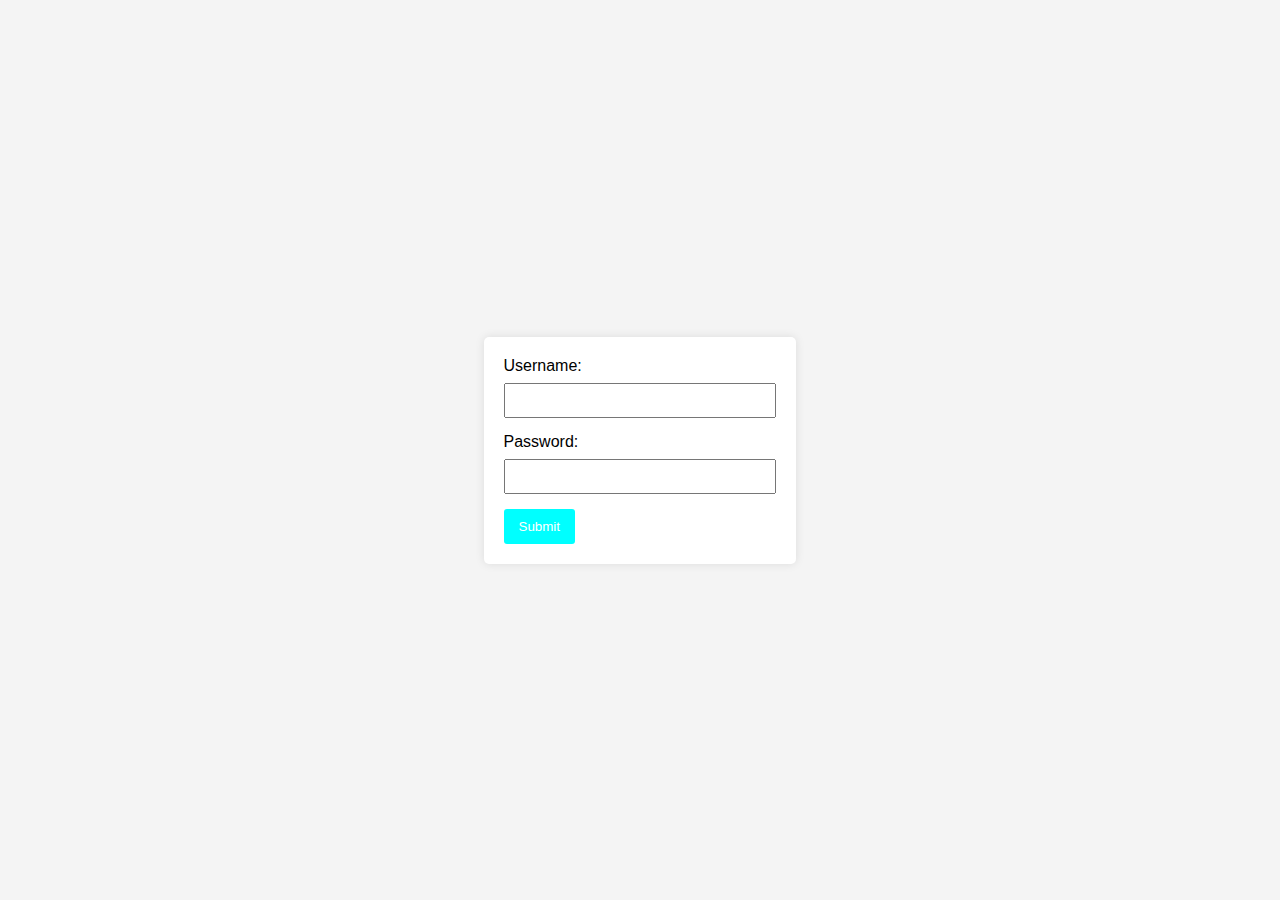
<file: Class/index.html>
<!DOCTYPE html>
<html lang="en">
<head>
  <meta charset="UTF-8">
  <meta name="viewport" content="width=device-width, initial-scale=1.0">
  <title>Login Form</title>
  <style>
    body {
      font-family: Arial, sans-serif;
      background-color: #f4f4f4;
      margin: 0;
      display: flex;
      align-items: center;
      justify-content: center;
      height: 100vh;
    }

    form {
      background-color: #fff;
      padding: 20px;
      border-radius: 5px;
      box-shadow: 0 0 10px rgba(0, 0, 0, 0.1);
    }

    label {
      display: block;
      margin-bottom: 8px;
    }

    input {
      width: 100%;
      padding: 8px;
      margin-bottom: 15px;
      box-sizing: border-box;
    }

    button {
      background-color: #4caf50;
      color: #fff;
      padding: 10px 15px;
      border: none;
      border-radius: 3px;
      cursor: pointer;
    }

    button:hover {
      background-color: #45a049;
    }

    #btn{
        background-color: aqua;
    }
  </style>
</head>
<body>

  <form action="#" method="post">
    <label for="username">Username:</label>
    <input type="text" id="username" name="username" required>
    <label for="username">Password:</label>
    <input type="text" id="username" name="password" required>

    <button id="btn">Submit</button>
  </label>
</file>
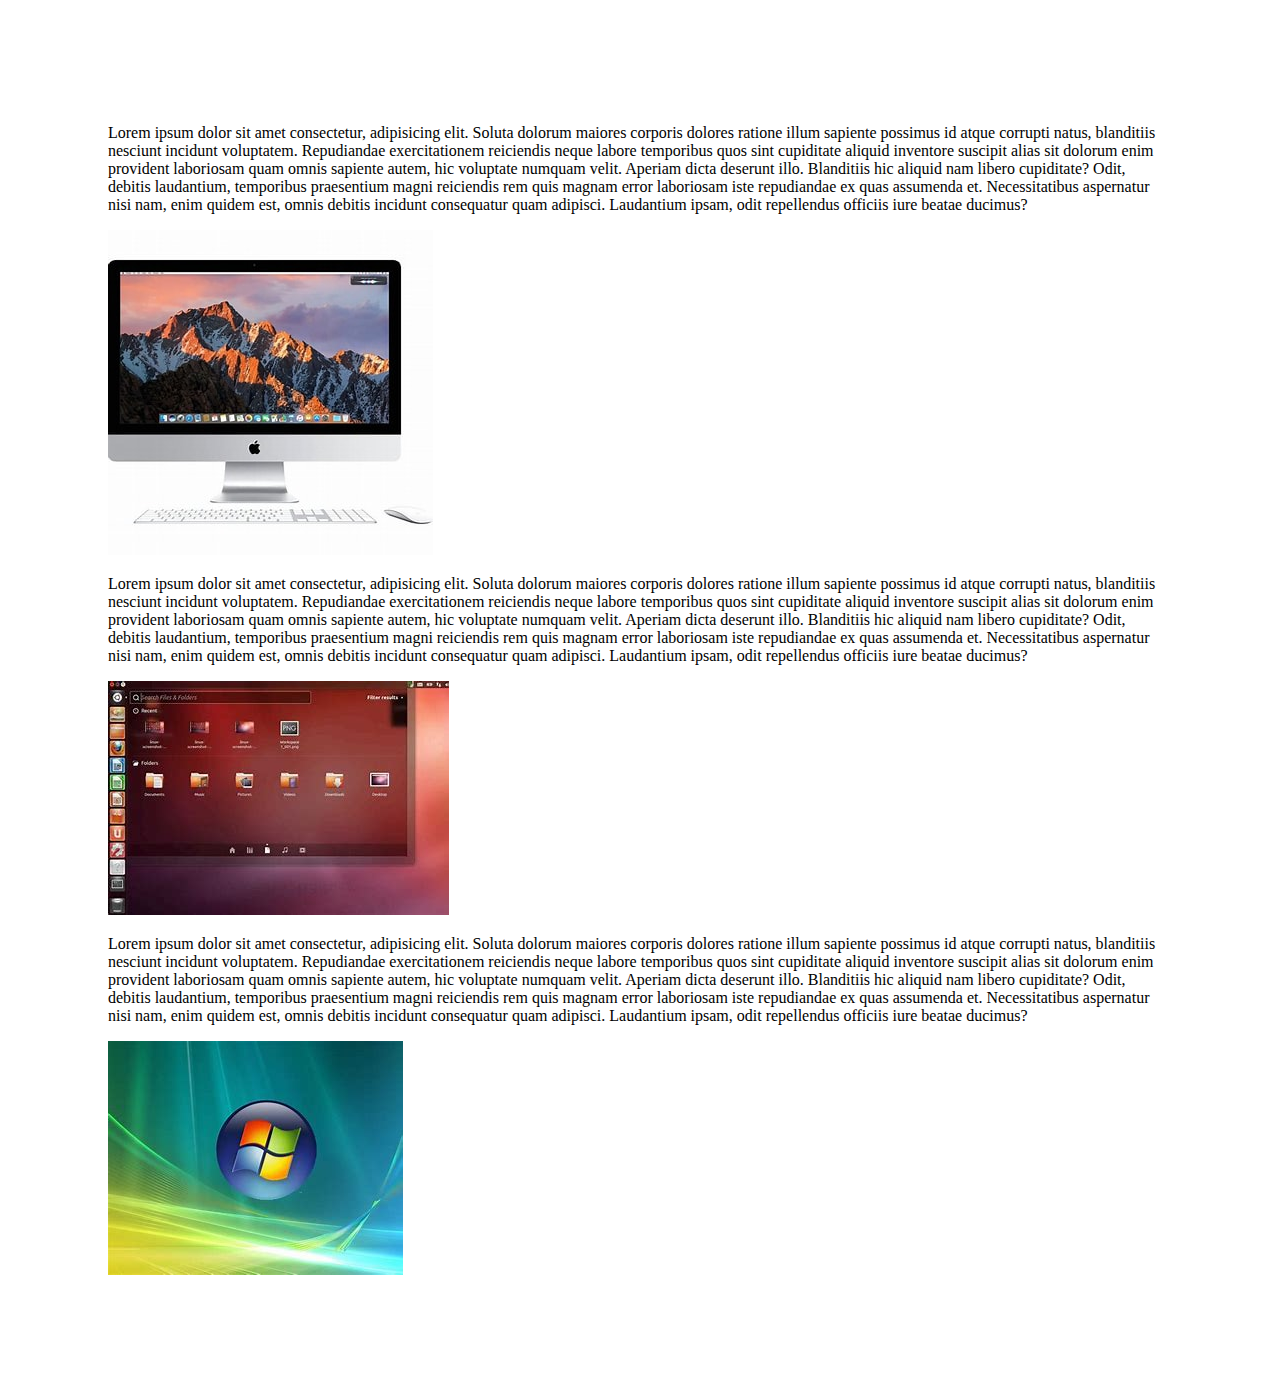
<file: LightBox/index.html>
<!DOCTYPE html>
<html lang="en">
<head>
    <meta charset="UTF-8">
    <meta name="viewport" content="width=device-width, initial-scale=1.0">
    <title>Document</title>

    <link rel="stylesheet" href="style.css">
</head>
<body>
    
    <div  style="padding: 100px">
    
        <p>Lorem ipsum dolor sit amet consectetur, adipisicing elit. Soluta dolorum maiores corporis dolores ratione illum sapiente possimus id atque corrupti natus, blanditiis nesciunt incidunt voluptatem. Repudiandae exercitationem reiciendis neque labore temporibus quos sint cupiditate aliquid inventore suscipit alias sit dolorum enim provident laboriosam quam omnis sapiente autem, hic voluptate numquam velit. Aperiam dicta deserunt illo. Blanditiis hic aliquid nam libero cupiditate? Odit, debitis laudantium, temporibus praesentium magni reiciendis rem quis magnam error laboriosam iste repudiandae ex quas assumenda et. Necessitatibus aspernatur nisi nam, enim quidem est, omnis debitis incidunt consequatur quam adipisci. Laudantium ipsam, odit repellendus officiis iure beatae ducimus?</p>
        <img class="popup" src="images/mac.png" alt="">

        <p>Lorem ipsum dolor sit amet consectetur, adipisicing elit. Soluta dolorum maiores corporis dolores ratione illum sapiente possimus id atque corrupti natus, blanditiis nesciunt incidunt voluptatem. Repudiandae exercitationem reiciendis neque labore temporibus quos sint cupiditate aliquid inventore suscipit alias sit dolorum enim provident laboriosam quam omnis sapiente autem, hic voluptate numquam velit. Aperiam dicta deserunt illo. Blanditiis hic aliquid nam libero cupiditate? Odit, debitis laudantium, temporibus praesentium magni reiciendis rem quis magnam error laboriosam iste repudiandae ex quas assumenda et. Necessitatibus aspernatur nisi nam, enim quidem est, omnis debitis incidunt consequatur quam adipisci. Laudantium ipsam, odit repellendus officiis iure beatae ducimus?</p>
        <img class="popup" src="images/ubuntu.png" alt="">

        <p>Lorem ipsum dolor sit amet consectetur, adipisicing elit. Soluta dolorum maiores corporis dolores ratione illum sapiente possimus id atque corrupti natus, blanditiis nesciunt incidunt voluptatem. Repudiandae exercitationem reiciendis neque labore temporibus quos sint cupiditate aliquid inventore suscipit alias sit dolorum enim provident laboriosam quam omnis sapiente autem, hic voluptate numquam velit. Aperiam dicta deserunt illo. Blanditiis hic aliquid nam libero cupiditate? Odit, debitis laudantium, temporibus praesentium magni reiciendis rem quis magnam error laboriosam iste repudiandae ex quas assumenda et. Necessitatibus aspernatur nisi nam, enim quidem est, omnis debitis incidunt consequatur quam adipisci. Laudantium ipsam, odit repellendus officiis iure beatae ducimus?</p>
        <img class="popup" src="images/windows.png" alt="">
    
    </div>

    <script src="scripts.js"></script>

    <script>
        imagePopupInit("popup");
    </script>
</body>
</html>
</file>
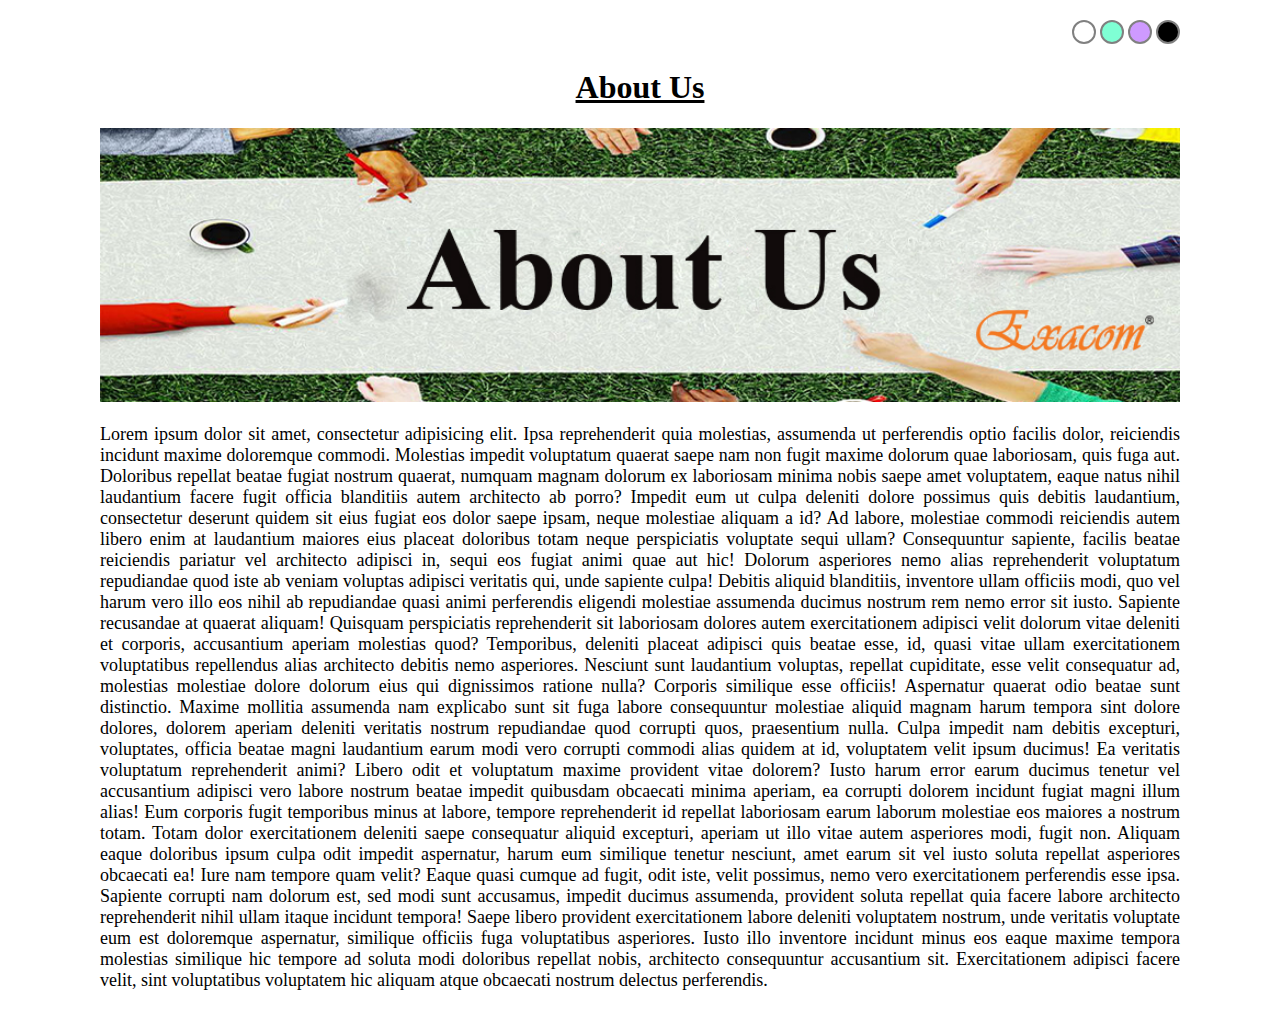
<file: BgChanger.html>
<!DOCTYPE html>
<html lang="en">
<head>
    <meta charset="UTF-8">
    <meta name="viewport" content="width=device-width, initial-scale=1.0">
    <title>Background Changer</title>
    <style>
        body{
            margin: 0px;
            padding: 20px 100px;
        }
        h1{
            text-align: center;
            text-decoration: underline;
        }
        img{
             width: 100%;
            height: 20%; 
            margin: 0 auto;
        }
        p{
            font-size: 18px;
            text-align: justify;
        }
        .btn{
            width: 20px;
            height: 20px;
            display: inline-block;
            border: solid grey 2px;
            border-radius: 60%;
            cursor: pointer;
        }
        #white{
            background-color: white;
        }
        #aqua{
            background-color: aquamarine;
        }
        #violet{
            background-color: #ce9aff;
        }
        #black{
            background-color: black;
        }
        #color-switcher{
            text-align: right;
        }
    </style>
</head>
<body>
    <div id="color-switcher">
        <span class="btn" id="white" onclick="changeBG('#ffffff')"></span>
        <span class="btn" id="aqua" onclick="changeBG('#7fffd4')"></span>
        <span class="btn" id="violet" onclick="changeBG('#ce9aff')"></span>
        <span class="btn" id="black" onclick="changeBG('#000000')"></span>
    </div>
   <h1 class="text">About Us</h1>   
   <img src="about us.jpg" alt="">
   <p class="text">
    Lorem ipsum dolor sit amet, consectetur adipisicing elit. Ipsa reprehenderit quia molestias, assumenda ut perferendis optio facilis dolor, reiciendis incidunt maxime doloremque commodi. Molestias impedit voluptatum quaerat saepe nam non fugit maxime dolorum quae laboriosam, quis fuga aut. Doloribus repellat beatae fugiat nostrum quaerat, numquam magnam dolorum ex laboriosam minima nobis saepe amet voluptatem, eaque natus nihil laudantium facere fugit officia blanditiis autem architecto ab porro? Impedit eum ut culpa deleniti dolore possimus quis debitis laudantium, consectetur deserunt quidem sit eius fugiat eos dolor saepe ipsam, neque molestiae aliquam a id? Ad labore, molestiae commodi reiciendis autem libero enim at laudantium maiores eius placeat doloribus totam neque perspiciatis voluptate sequi ullam? Consequuntur sapiente, facilis beatae reiciendis pariatur vel architecto adipisci in, sequi eos fugiat animi quae aut hic! Dolorum asperiores nemo alias reprehenderit voluptatum repudiandae quod iste ab veniam voluptas adipisci veritatis qui, unde sapiente culpa! Debitis aliquid blanditiis, inventore ullam officiis modi, quo vel harum vero illo eos nihil ab repudiandae quasi animi perferendis eligendi molestiae assumenda ducimus nostrum rem nemo error sit iusto. Sapiente recusandae at quaerat aliquam! Quisquam perspiciatis reprehenderit sit laboriosam dolores autem exercitationem adipisci velit dolorum vitae deleniti et corporis, accusantium aperiam molestias quod? Temporibus, deleniti placeat adipisci quis beatae esse, id, quasi vitae ullam exercitationem voluptatibus repellendus alias architecto debitis nemo asperiores. Nesciunt sunt laudantium voluptas, repellat cupiditate, esse velit consequatur ad, molestias molestiae dolore dolorum eius qui dignissimos ratione nulla? Corporis similique esse officiis! Aspernatur quaerat odio beatae sunt distinctio. Maxime mollitia assumenda nam explicabo sunt sit fuga labore consequuntur molestiae aliquid magnam harum tempora sint dolore dolores, dolorem aperiam deleniti veritatis nostrum repudiandae quod corrupti quos, praesentium nulla. Culpa impedit nam debitis excepturi, voluptates, officia beatae magni laudantium earum modi vero corrupti commodi alias quidem at id, voluptatem velit ipsum ducimus! Ea veritatis voluptatum reprehenderit animi? Libero odit et voluptatum maxime provident vitae dolorem? Iusto harum error earum ducimus tenetur vel accusantium adipisci vero labore nostrum beatae impedit quibusdam obcaecati minima aperiam, ea corrupti dolorem incidunt fugiat magni illum alias! Eum corporis fugit temporibus minus at labore, tempore reprehenderit id repellat laboriosam earum laborum molestiae eos maiores a nostrum totam. Totam dolor exercitationem deleniti saepe consequatur aliquid excepturi, aperiam ut illo vitae autem asperiores modi, fugit non. Aliquam eaque doloribus ipsum culpa odit impedit aspernatur, harum eum similique tenetur nesciunt, amet earum sit vel iusto soluta repellat asperiores obcaecati ea! Iure nam tempore quam velit? Eaque quasi cumque ad fugit, odit iste, velit possimus, nemo vero exercitationem perferendis esse ipsa. Sapiente corrupti nam dolorum est, sed modi sunt accusamus, impedit ducimus assumenda, provident soluta repellat quia facere labore architecto reprehenderit nihil ullam itaque incidunt tempora! Saepe libero provident exercitationem labore deleniti voluptatem nostrum, unde veritatis voluptate eum est doloremque aspernatur, similique officiis fuga voluptatibus asperiores. Iusto illo inventore incidunt minus eos eaque maxime tempora molestias similique hic tempore ad soluta modi doloribus repellat nobis, architecto consequuntur accusantium sit. Exercitationem adipisci facere velit, sint voluptatibus voluptatem hic aliquam atque obcaecati nostrum delectus perferendis.
   </p>

   <script>
    function changeBG(color){
        document.body.style.backgroundColor=color;
        let txt = document.getElementsByClassName
        ("text");
        if(color == "#000000"){
            for(let elm of txt){
                elm.style.color = "white";
            }
        } else{
            for(let elm of txt){
                elm.style.color = "black";
            }
        }
    }
   </script>
</body>
</html>
</file>
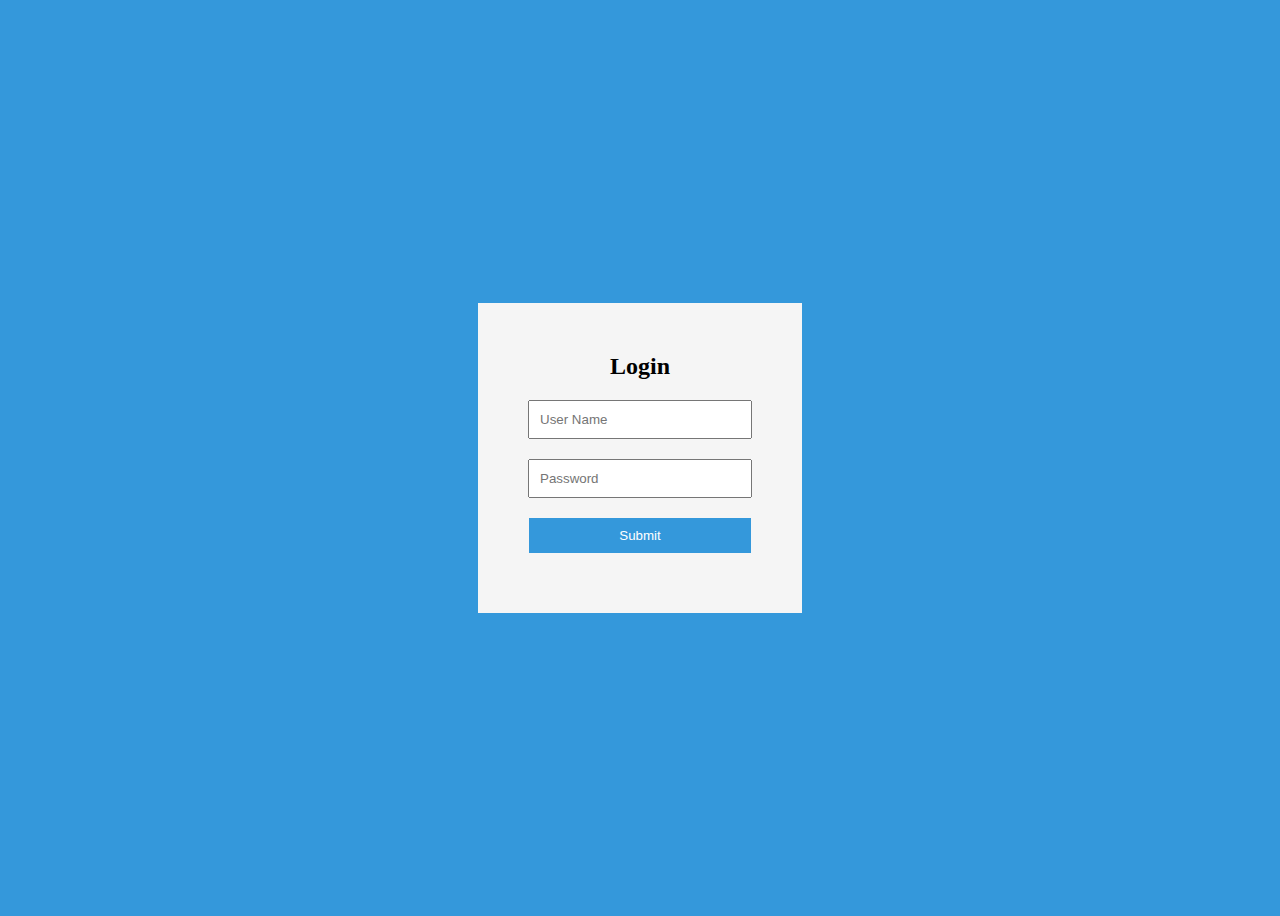
<file: FormValidation.html>
<!DOCTYPE html>
<html lang="en">
<head>
    <meta charset="UTF-8">
    <meta name="viewport" content="width=device-width, initial-scale=1.0">
    <title>Form Validation</title>
    <style>
        body{
            background-color: #3498db;
            display: flex;
            justify-content: center;
            align-items: center;
            height: 100vh;
        }
        #form-container{
            background-color: whitesmoke;
            padding: 50px;
            text-align: center;
        }
        h2{
            margin: 0px 0px 10px 0px;
        }
        input{
            width: 200px;
            margin: 10px 0px;
            padding: 10px;
        }
        input[type="submit"]{
            width: 222px;
            background-color: #3498db;
            border: 0px;
            color: white;
        }
        .error{
            color: red;
            margin: 0px;
            text-align: left;
        }
    </style>
</head>
<body>
    <div id="form-container">
        <h2>Login</h2>
        <form action="" onclick="return validateForm()">
            <input type="text" placeholder="User Name" id="username"><br>
            <p id="userError" class="error"></p>
            <input type="password" placeholder="Password" id="password"><br>
            <p id="passError" class="error"></p>
            <input type="submit">
        </form>
    </div>

    <script>
        let username = document.getElementById("username");
        let password = document.getElementById("password");
        let flag = 1;

        function validateForm(){
           if(username.value == ""){
            document.getElementById("userError").innerHTML="User Name is Empty";
            flag=0;
           }else if(username.value.length<3){
            document.getElementById("userError").innerHTML="User Name require min 3 char";
            flag=0;
           }else{
            document.getElementById("userError").innerHTML="";
            flag=1;
           }

           if(password.value == ""){
            document.getElementById("passError").innerHTML = "Password is Empty";
            flag=0;
           }else{
            document.getElementById("passError").innerHTML="";
            flag=1;
           }
           if(flag){
                return true;
           }else{
                return false;
           }
        }
    </script>
</body>
</html>
</file>
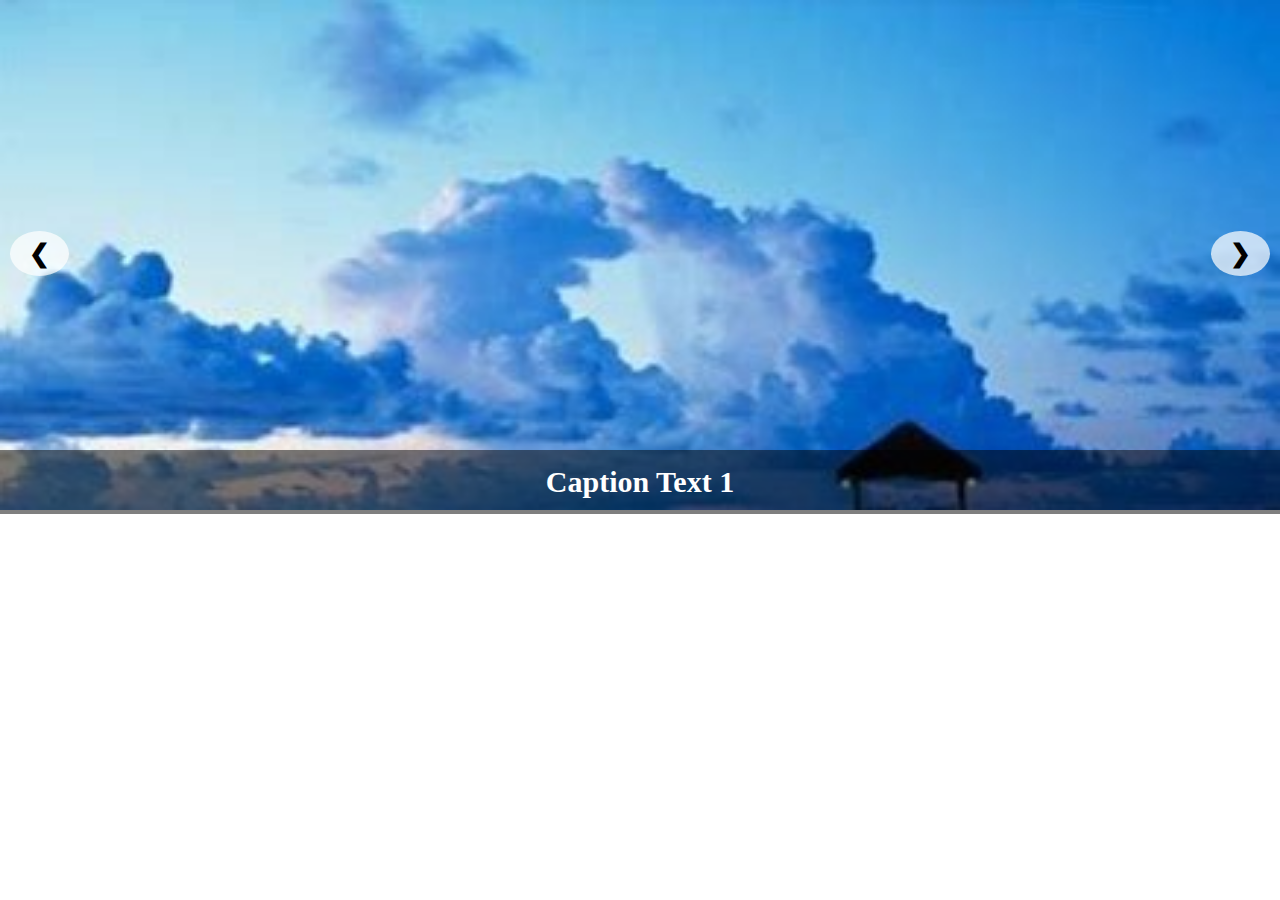
<file: ImgSlider.html>
<!DOCTYPE html>
<html lang="en">
<head>
    <meta charset="UTF-8">
    <meta name="viewport" content="width=device-width, initial-scale=1.0">
    <title>Image Slider</title>
    <link rel="stylesheet" href="ImgSlider.css">
</head>
<body>
    <div class="slide-container">
        <div class="slide">
            <img src="img/1.image.jpeg" class="image" alt="">
            <div class="caption">Caption Text 1</div>
        </div>

        <div class="slide">
            <img src="img/2.image.jpeg" class="image" alt="">
            <div class="caption">Caption Text 2</div>
        </div>

        <div class="slide">
            <img src="img/3.image.jpeg" class="image" alt="">
            <div class="caption">Caption Text 3</div>
        </div>

        <div class="slide">
            <img src="img/4.image.jpeg" class="image" alt="">
            <div class="caption">Caption Text 4</div>
        </div>

        <span class="arrow prev" onclick="controller(-1)">&#10094;</span>
        <span class="arrow next" onclick="controller(1)">&#10095;</span>
    </div>

    <script src="ImgSlider.js"></script>
</body>
</html>
</file>
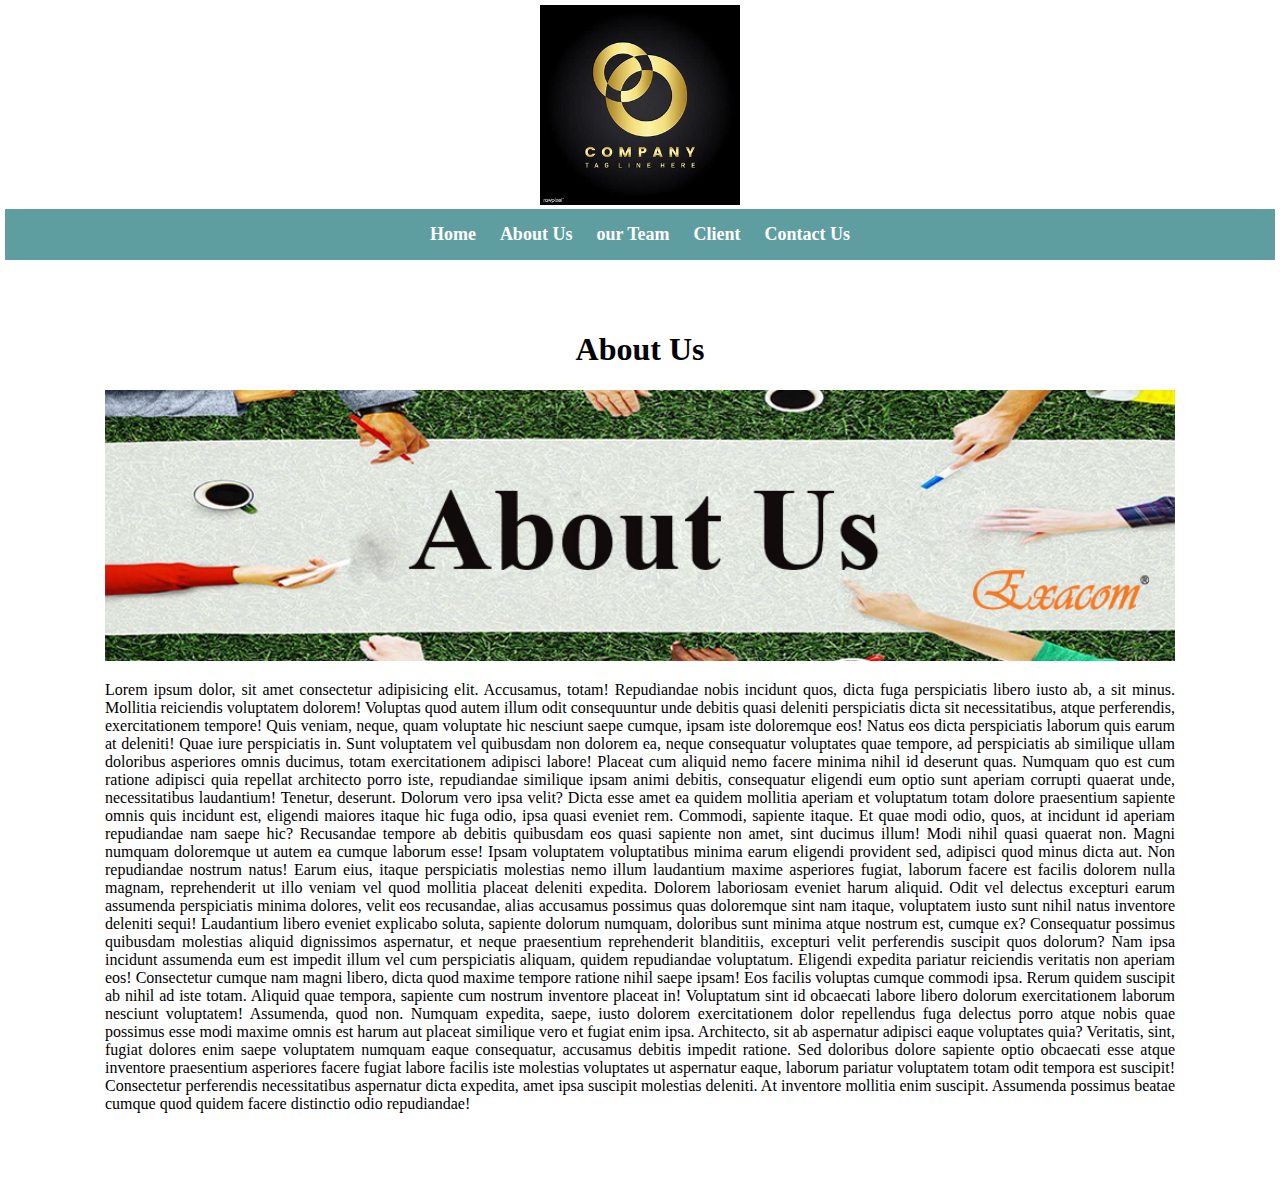
<file: StickyNavBar.html>
<!DOCTYPE html>
<html lang="en">
<head>
    <meta charset="UTF-8">
    <meta name="viewport" content="width=device-width, initial-scale=1.0">
    <title>Sticky Nav Bar</title>
    <style>
        body{
            margin: 5px;
        }
        #header{
            text-align: center;
        }
        #logo{
            width: 200px;
            height: auto;
        }
        #menu-bar{
            text-align: center;
            background-color: cadetblue;
        }
        #menu-bar li{
            display: inline-block;
            padding: 15px 10px;
            color: white;
            font-size: 18px;
            font-weight: bold;
        }
        #container{
            text-align: center;
            padding: 50px 100px;
        }
        #about-img{
            width: 100%;
        }
        #text{
            text-align: justify;
        }
        .sticky{
            position: fixed;
            top: 0;
            width: 100%;
        }
    </style>
</head>
<body>
    <div id="header">
        <img  src="logo.jpeg" id="logo" alt="">
    </div>
    <nav id="menu-bar">
        <li>Home</li>
        <li>About Us</li>
        <li>our Team</li>
        <li>Client</li>
        <li>Contact Us</li>
    </nav>
    <div id="container">
        <h1>About Us</h1>
        <img id="about-img" src="about us.jpg" alt="">
        <p id="text">
            Lorem ipsum dolor, sit amet consectetur adipisicing elit. Accusamus, totam! Repudiandae nobis incidunt quos, dicta fuga perspiciatis libero iusto ab, a sit minus. Mollitia reiciendis voluptatem dolorem! Voluptas quod autem illum odit consequuntur unde debitis quasi deleniti perspiciatis dicta sit necessitatibus, atque perferendis, exercitationem tempore! Quis veniam, neque, quam voluptate hic nesciunt saepe cumque, ipsam iste doloremque eos! Natus eos dicta perspiciatis laborum quis earum at deleniti! Quae iure perspiciatis in. Sunt voluptatem vel quibusdam non dolorem ea, neque consequatur voluptates quae tempore, ad perspiciatis ab similique ullam doloribus asperiores omnis ducimus, totam exercitationem adipisci labore! Placeat cum aliquid nemo facere minima nihil id deserunt quas. Numquam quo est cum ratione adipisci quia repellat architecto porro iste, repudiandae similique ipsam animi debitis, consequatur eligendi eum optio sunt aperiam corrupti quaerat unde, necessitatibus laudantium! Tenetur, deserunt. Dolorum vero ipsa velit? Dicta esse amet ea quidem mollitia aperiam et voluptatum totam dolore praesentium sapiente omnis quis incidunt est, eligendi maiores itaque hic fuga odio, ipsa quasi eveniet rem. Commodi, sapiente itaque. Et quae modi odio, quos, at incidunt id aperiam repudiandae nam saepe hic? Recusandae tempore ab debitis quibusdam eos quasi sapiente non amet, sint ducimus illum! Modi nihil quasi quaerat non. Magni numquam doloremque ut autem ea cumque laborum esse! Ipsam voluptatem voluptatibus minima earum eligendi provident sed, adipisci quod minus dicta aut. Non repudiandae nostrum natus! Earum eius, itaque perspiciatis molestias nemo illum laudantium maxime asperiores fugiat, laborum facere est facilis dolorem nulla magnam, reprehenderit ut illo veniam vel quod mollitia placeat deleniti expedita. Dolorem laboriosam eveniet harum aliquid. Odit vel delectus excepturi earum assumenda perspiciatis minima dolores, velit eos recusandae, alias accusamus possimus quas doloremque sint nam itaque, voluptatem iusto sunt nihil natus inventore deleniti sequi! Laudantium libero eveniet explicabo soluta, sapiente dolorum numquam, doloribus sunt minima atque nostrum est, cumque ex? Consequatur possimus quibusdam molestias aliquid dignissimos aspernatur, et neque praesentium reprehenderit blanditiis, excepturi velit perferendis suscipit quos dolorum? Nam ipsa incidunt assumenda eum est impedit illum vel cum perspiciatis aliquam, quidem repudiandae voluptatum. Eligendi expedita pariatur reiciendis veritatis non aperiam eos! Consectetur cumque nam magni libero, dicta quod maxime tempore ratione nihil saepe ipsam! Eos facilis voluptas cumque commodi ipsa. Rerum quidem suscipit ab nihil ad iste totam. Aliquid quae tempora, sapiente cum nostrum inventore placeat in! Voluptatum sint id obcaecati labore libero dolorum exercitationem laborum nesciunt voluptatem! Assumenda, quod non. Numquam expedita, saepe, iusto dolorem exercitationem dolor repellendus fuga delectus porro atque nobis quae possimus esse modi maxime omnis est harum aut placeat similique vero et fugiat enim ipsa. Architecto, sit ab aspernatur adipisci eaque voluptates quia? Veritatis, sint, fugiat dolores enim saepe voluptatem numquam eaque consequatur, accusamus debitis impedit ratione. Sed doloribus dolore sapiente optio obcaecati esse atque inventore praesentium asperiores facere fugiat labore facilis iste molestias voluptates ut aspernatur eaque, laborum pariatur voluptatem totam odit tempora est suscipit! Consectetur perferendis necessitatibus aspernatur dicta expedita, amet ipsa suscipit molestias deleniti. At inventore mollitia enim suscipit. Assumenda possimus beatae cumque quod quidem facere distinctio odio repudiandae!
        </p>

    </div>
    <script>
        window.addEventListener('scroll', function(){
            let navbar = document.getElementById("menu-bar");

            if(window.pageYOffset>= 204){
               navbar.classList.add('sticky');
            }else{
                navbar.classList.remove('sticky');
            }
        });
    </script>
</body>
</html>
</file>
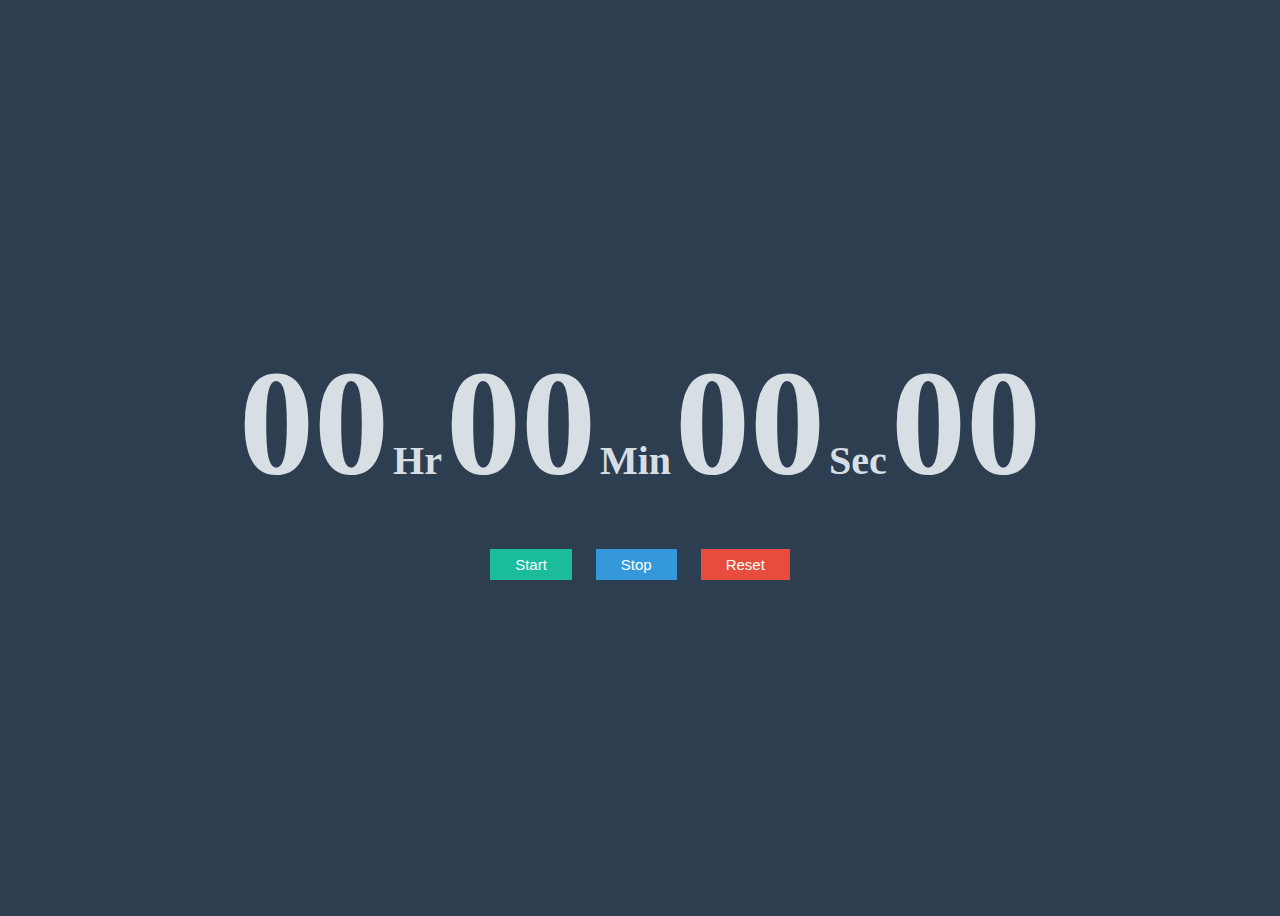
<file: StopWatch.html>
<!DOCTYPE html>
<html lang="en">
<head>
    <meta charset="UTF-8">
    <meta name="viewport" content="width=device-width, initial-scale=1.0">
    <title>Stopwatch</title>
    <link rel="stylesheet" href="StopWatch.css">
</head>
<body>
    <div id="container">
        <div id="time">
            <span class="digit" id="hr">00</span>
            <span class="txt">Hr</span>
            <span class="digit" id="min">00</span>
            <span class="txt">Min</span>
            <span class="digit" id="sec">00</span>
            <span class="txt">Sec</span>
            <span class="digit" id="count">00</span>  
        </div>
        <div id="btn-container">
            <button class="btn" id="start" onclick="start()">Start</button>
            <button class="btn" id="stop" onclick="stop()">Stop</button>
            <button class="btn" id="reset" onclick="reset()">Reset</button>
        </div>
    </div>
    <script src="StopWatch.js"></script>
</body>
</html>
</file>
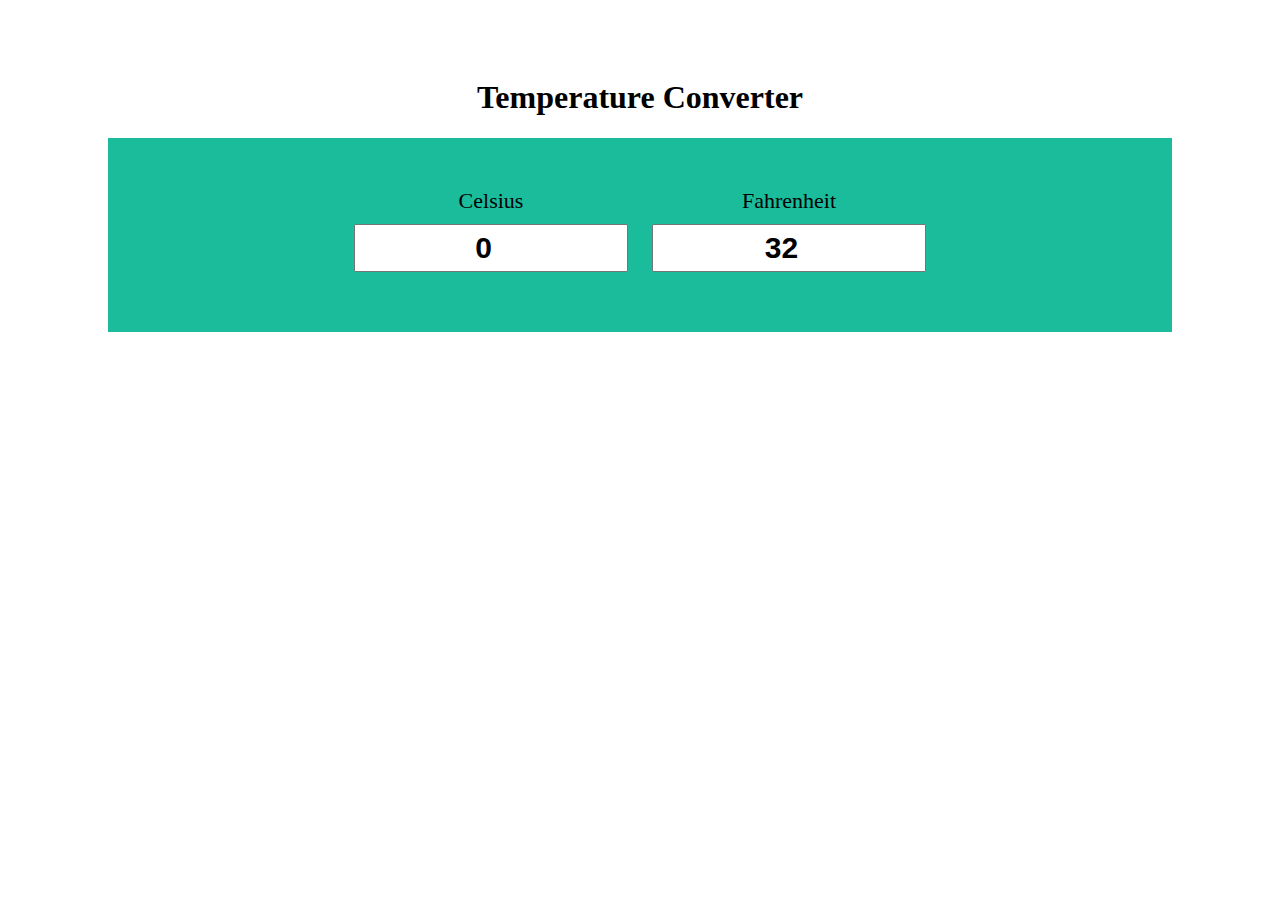
<file: TempConverter.html>
<!DOCTYPE html>
<html lang="en">
<head>
    <meta charset="UTF-8">
    <meta name="viewport" content="width=device-width, initial-scale=1.0">
    <title>Temperature Converter</title>
    <style>
        body{
            padding: 50px 100px;
        }
        h1{
            text-align: center;
        }
        #container{
            text-align: center;
            background-color: #1abc9c;
            padding: 50px;
        }
        .input-div{
            display: inline-block;
        }
        .inp{
            padding: 5px 10px;
            margin: 10px;
            font-size: 30px;
            font-weight: bold;
            width: 250px;
            text-align: center;
        }
        label{
            font-size: 22px;
        }
    </style>
</head>
<body>
    <h1>Temperature Converter</h1>
    <div id="container">
        <div class="input-div">
            <label>Celsius</label><br>
            <input type="number" value="0" id="cel" class="inp">
        </div>
        <div class="input-div">
            <label>Fahrenheit</label><br>
            <input type="number" value="32" id="fah" class="inp">
        </div>
    </div>
    <script>
        var cel = document.getElementById("cel");
        var fah = document.getElementById("fah");

        cel.addEventListener('input',function(){
            let c = this.value;
            let f = (c * 9/5)+32;
            if(!Number.isInteger(f)){
                f = f.toFixed(4);
            }
            fah.value = f;
        });

        fah.addEventListener('input',function(){
            let f = this.value;
            let c = (f - 32)*5/9;
            if(!Number.isInteger(c)){
                c = c.toFixed(4);
            }
            cel.value = c;
        });
    </script>
</body>
</html>
</file>
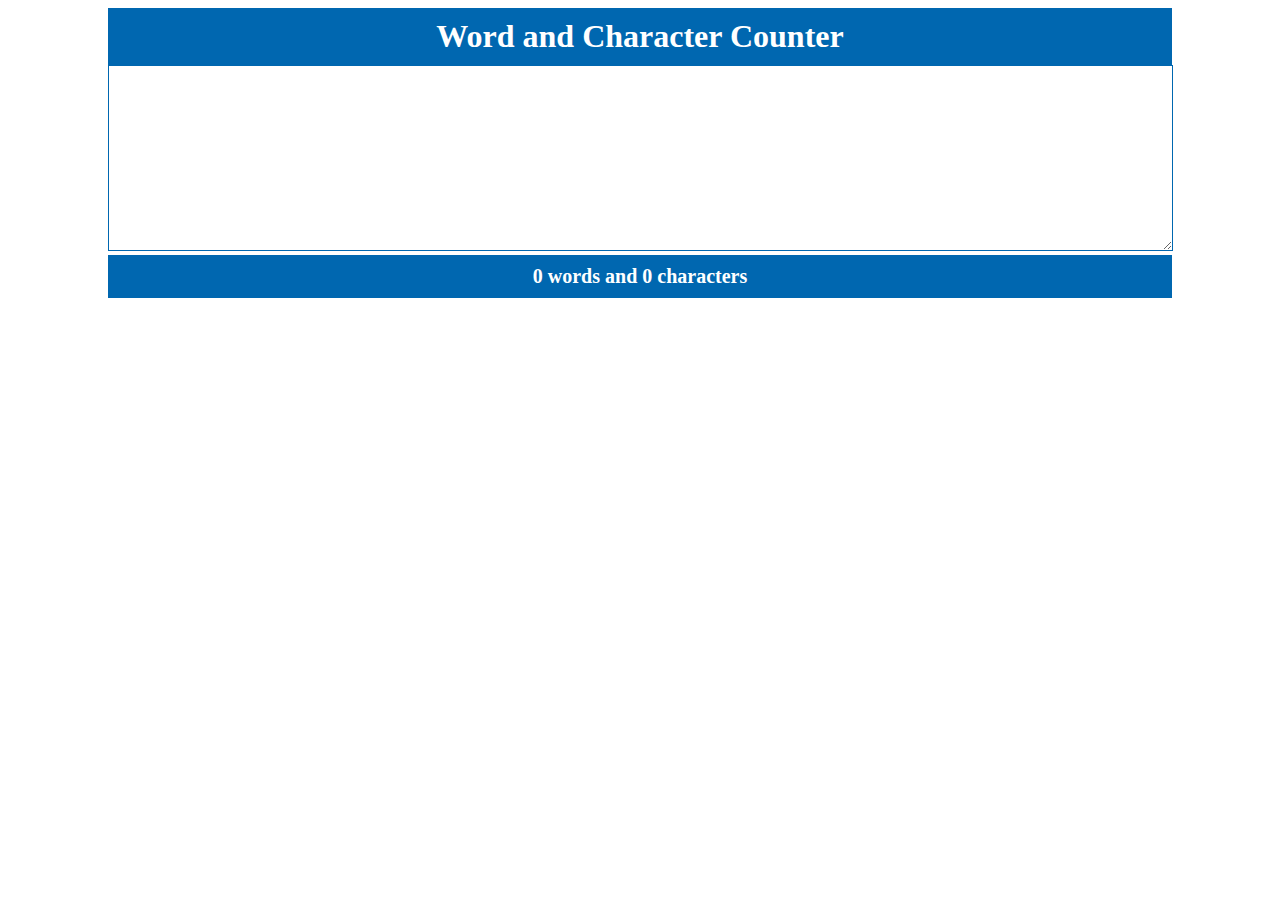
<file: WordCounter.html>
<!DOCTYPE html>
<html lang="en">
<head>
    <meta charset="UTF-8">
    <meta name="viewport" content="width=device-width, initial-scale=1.0">
    <title>Word Counter</title>
    <style>
        body{
            padding: 0px 100px;
        }
        h1{
            text-align: center;
            background-color: #0067B0;
            color: white;
            padding: 10px;
            margin: 0px;
        }
        #textbox{
            width: 99.5%;
            border-color:#0067B0 ;
            font-size: 15px;
        }
        p{
            text-align: center;
            background-color: #0067B0;
            font-size: 20px;
            font-weight: bold;
            color: white;
            padding: 10px;
            margin: 0px;
        }
    </style>
</head>
<body>
    <h1>Word and Character Counter</h1>
    <textarea id="textbox" cols="30" rows="10"></textarea>
    <p>
        <span id="word">0</span> words and 
        <span id="char">0</span> characters
    </p>

    <script>
        let textbox = document.getElementById("textbox");

        textbox.addEventListener('input',function(){
            var text = this.value;
            let char = text.length;
            document.getElementById("char").innerHTML = char;

            text = text.trim();
            let words = text.split(" ");
            let cleanList = words.filter(function(elm){
                  return elm != "";
            });
           
            document.getElementById("word").innerHTML=cleanList.length;

        });
    </script>
</body>
</html>
</file>
<file: LightBox/style.css>
#vis-popup{
    width: 100%;
    height: 100vh;
    background-color: rgba(0,0,0,0.8);
    position: fixed;
    top: 0;
    left: 0;
    text-align: center;
    padding-top: 30px;
    padding-bottom: 30px;
    z-index: 99999;
    display: none;
}

#vis-popup #leftarrow{
    position: absolute;
    top: 50vh;
    left: 50px;
    width: 40px;
    height: 40px;
    cursor: pointer;
}

#vis-popup #rightarrow{
    position: absolute;
    top: 50vh;
    right: 50px;
    width: 40px;
    height: 40px;
    cursor: pointer;
}

#vis-popup #mainPopImage{
    max-width: 80%;
    max-height: 80vh;
    margin: 5vh 5vh;
}

#vis-popup #close img{
    position: absolute;
    top: 20px;
    right: 20px;
    width: 40px;
    height: 40px;
    cursor: pointer;
}
</file>
<file: ImgSlider.css>
.image{
    width: 100%;
    height: 0%;
}

body{
    margin: 0;
}
.slide-container{
    position: relative;
    width: 100%;
}
.slide img{
    width: 100%;
}
.arrow{
    cursor: pointer;
    position: absolute;
    top: 45%;
    color: black;
    background-color: rgba(255,255,255,0.712);
    padding: 8px 19px;
    border-radius: 50%;
    font-size: 25px;
    font-weight: bold;
}
.next{
    right: 10px;
}
.prev{
    left: 10px;
}
.caption{
    color: white;
    font-size: 30px;
    font-weight: bold;
    position: absolute;
    bottom: 0px;
    width: 100%;
    text-align: center;
    background-color: rgba(0, 0, 0, 0.5);
    padding: 15px 0px;
}
.slide{
    display: none;
}
</file>
<file: StopWatch.css>
body{
    background-color: #2c3e50;
    display: flex;
    justify-content: center;
    align-items: center;
    height: 100vh;
}
#container{
    color: #d7dfe4;
}
.digit{
    font-size: 150px;
    font-weight: bold;
}
.txt{
    font-size: 40px;
    font-weight: bold;
}
#btn-container{
    text-align: center;
    margin-top: 40px;
}
.btn{
    padding: 7px 25px;
    font-size: 15px;
    margin: 0px 10px;
    color: white;
    border: 0px;
    cursor: pointer;
}
#start{
    background-color:#1abc9c ;
}
#stop{
    background-color:#3498db ;
}
#reset{
    background-color:#e74c3c ;
}
</file>
